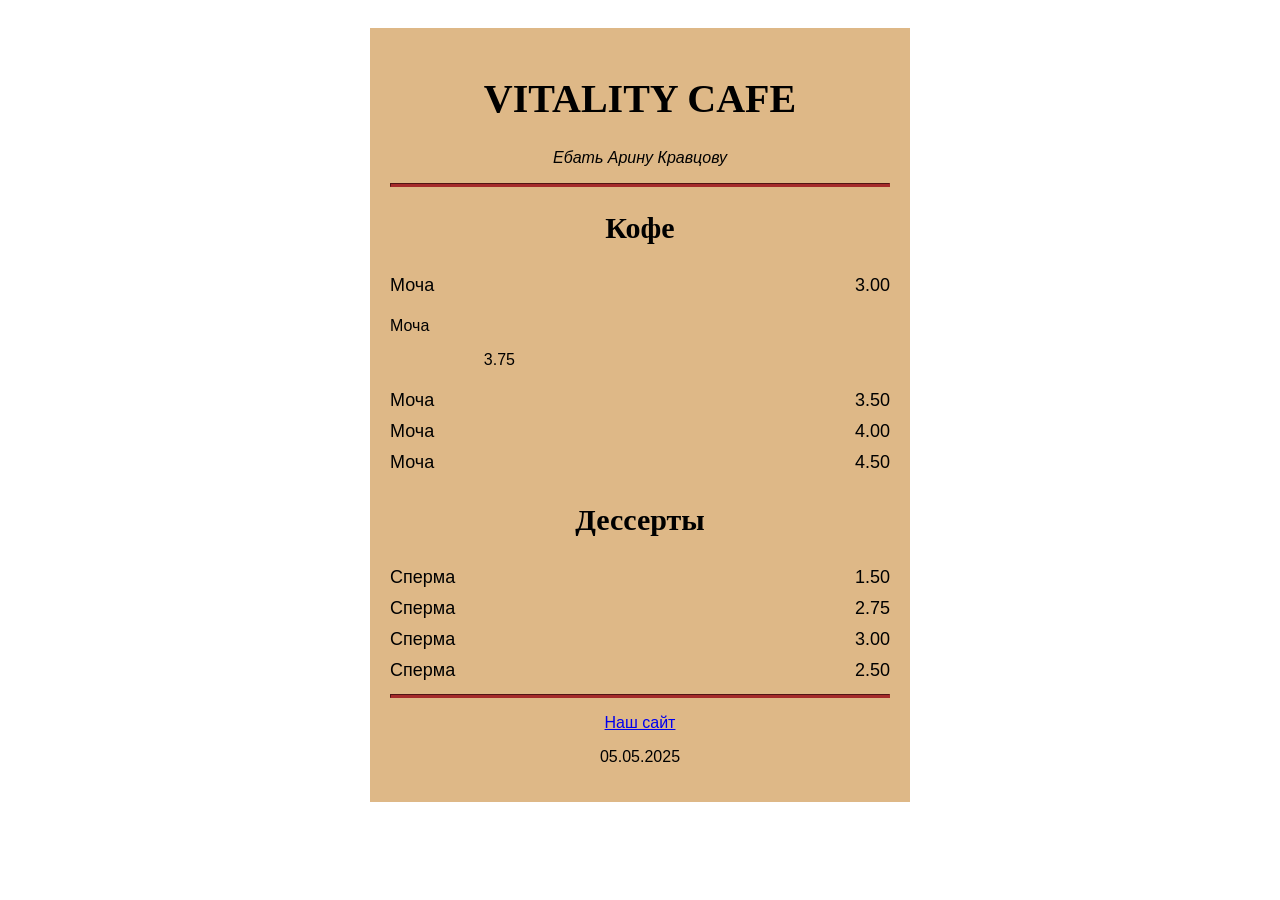
<file: index.html>
<!DOCTYPE html>
<html lang="en">
  <head>
    <meta charset="utf-8" />
    <meta name="viewport" content="width=device-width, initial-scale=1.0" />
    <title>Vitality</title>
    <link href="styles.css" rel="stylesheet"/>
  </head>
  <body>
    <div class="menu">
      <main>
        <h1>VITALITY CAFE</h1>
        <p class="established">Ебать Арину Кравцову</p>
        <hr>
        <section>
          <h2>Кофе</h2>
          <article class="item">
            <p class="flavor">Моча</p><p class="price">3.00</p>
          </article>
          <article class="iAtem">
            <p class="flavor">Моча</p><p class="price">3.75</p>
          </article>
          <article class="item">
            <p class="flavor">Моча</p><p class="price">3.50</p>
          </article>
          <article class="item">
            <p class="flavor">Моча</p><p class="price">4.00</p>
          </article>
          <article class="item">
            <p class="flavor">Моча</p><p class="price">4.50</p>
          </article>
        </section>
        <section>
          <h2>Дессерты</h2>
          <article class="item">
            <p class="dessert">Сперма</p><p class="price">1.50</p>
          </article>
          <article class="item">
            <p class="dessert">Сперма</p><p class="price">2.75</p>
          </article>
          <article class="item">
            <p class="dessert">Сперма</p><p class="price">3.00</p>
          </article>
          <article class="item">
            <p class="dessert">Сперма</p><p class="price">2.50</p>
          </article>
        </section>
      </main>
      <hr>
      <footer>
        <p>
          <a href="https://www.youtube.com/watch?v=RiSRXP0iRu8" target="_blank">Наш сайт</a>
        </p>
        <p>05.05.2025</p>
      </footer>
    </div>
  </body>
</html>
</file>
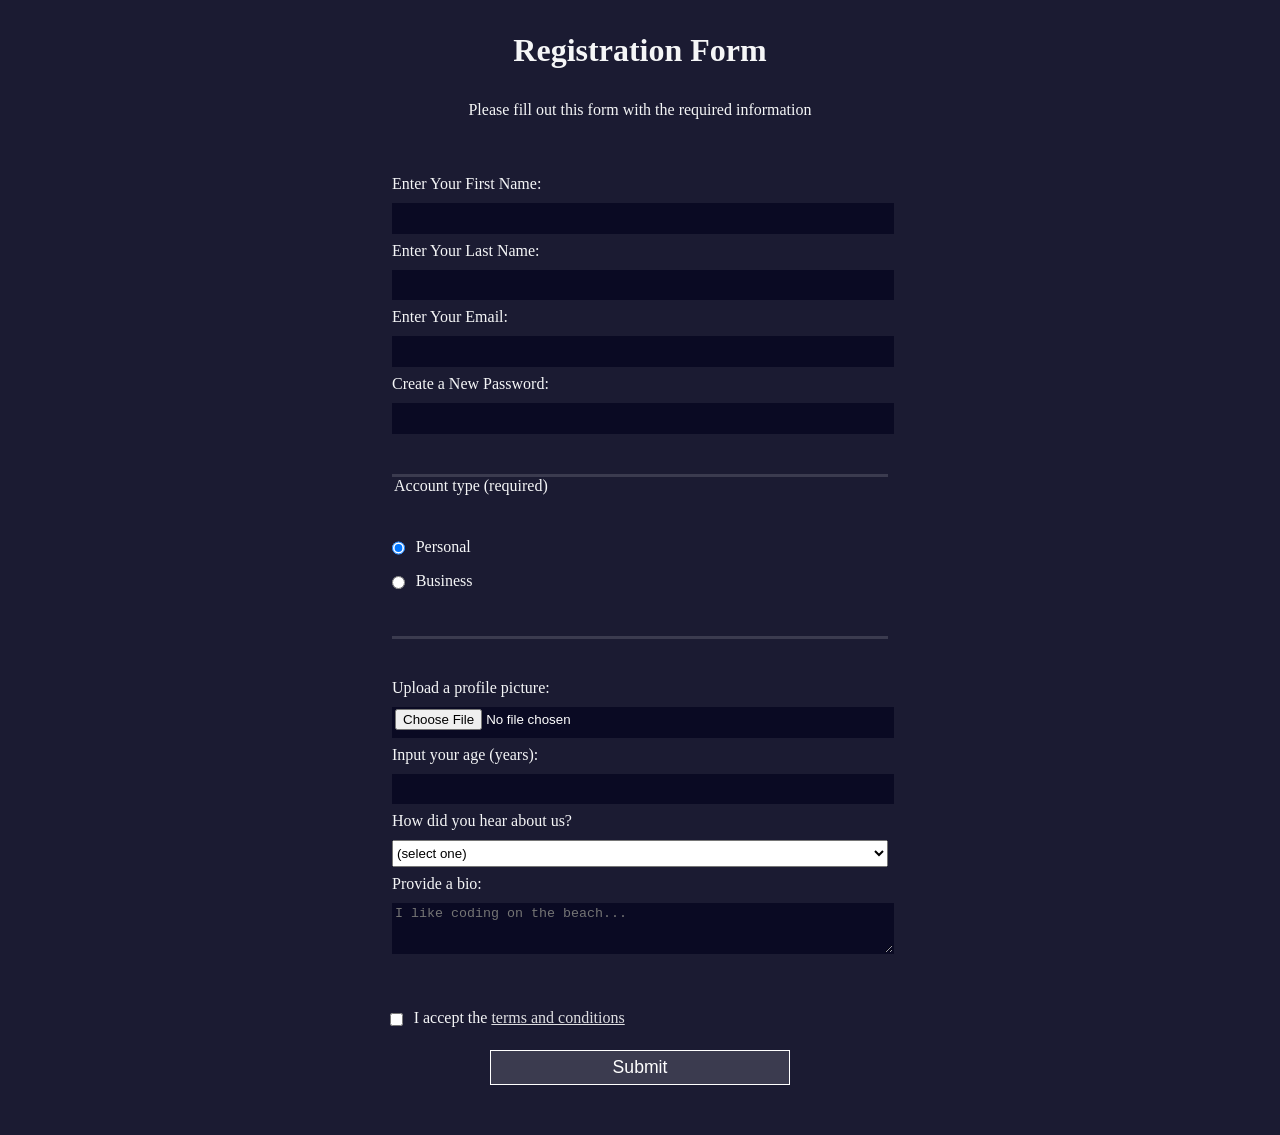
<file: form/form.html>
<!DOCTYPE html>
<html lang="en">
  <head>
    <meta charset="UTF-8">
    <title>Registration Form</title>
    <link rel="stylesheet" href="form.css" />
  </head>
  <body>
    <h1>Registration Form</h1>
    <p>Please fill out this form with the required information</p>
    <form method="post" action='https://register-demo.freecodecamp.org'>
      <fieldset>
        <label for="first-name">Enter Your First Name: <input id="first-name" name="first-name" type="text" required /></label>
        <label for="last-name">Enter Your Last Name: <input id="last-name" name="last-name" type="text" required /></label>
        <label for="email">Enter Your Email: <input id="email" name="email" type="email" required /></label>
        <label for="new-password">Create a New Password: <input id="new-password" name="new-password" type="password" pattern="[a-z0-5]{8,}" required /></label>
      </fieldset>
      <fieldset>
        <legend>Account type (required)</legend>
        <label for="personal-account"><input id="personal-account" type="radio" name="account-type" class="inline" checked /> Personal</label>
        <label for="business-account"><input id="business-account" type="radio" name="account-type" class="inline" /> Business</label>
      </fieldset>
      <fieldset>
        <label for="profile-picture">Upload a profile picture: <input id="profile-picture" type="file" name="file" /></label>
        <label for="age">Input your age (years): <input id="age" type="number" name="age" min="13" max="120" /></label>
        <label for="referrer">How did you hear about us?  
          <select id="referrer" name="referrer">
            <option value="">(select one)</option>
            <option value="1">freeCodeCamp News</option>
            <option value="2">freeCodeCamp YouTube Channel</option>
            <option value="3">freeCodeCamp Forum</option>
            <option value="4">Other</option>
          </select>
        </label>
        <label for="bio">Provide a bio:
          <textarea id="bio" name="bio" rows="3" cols="30" placeholder="I like coding on the beach..."></textarea>
        </label>
      </fieldset>
      <label for="terms-and-conditions">
        <input class="inline" id="terms-and-conditions" type="checkbox" required name="terms-and-conditions" /> I accept the <a href="https://www.freecodecamp.org/news/terms-of-service/">terms and conditions</a>
      </label>
      <input type="submit" value="Submit" />
    </form>
  </body>
</html>
</file>
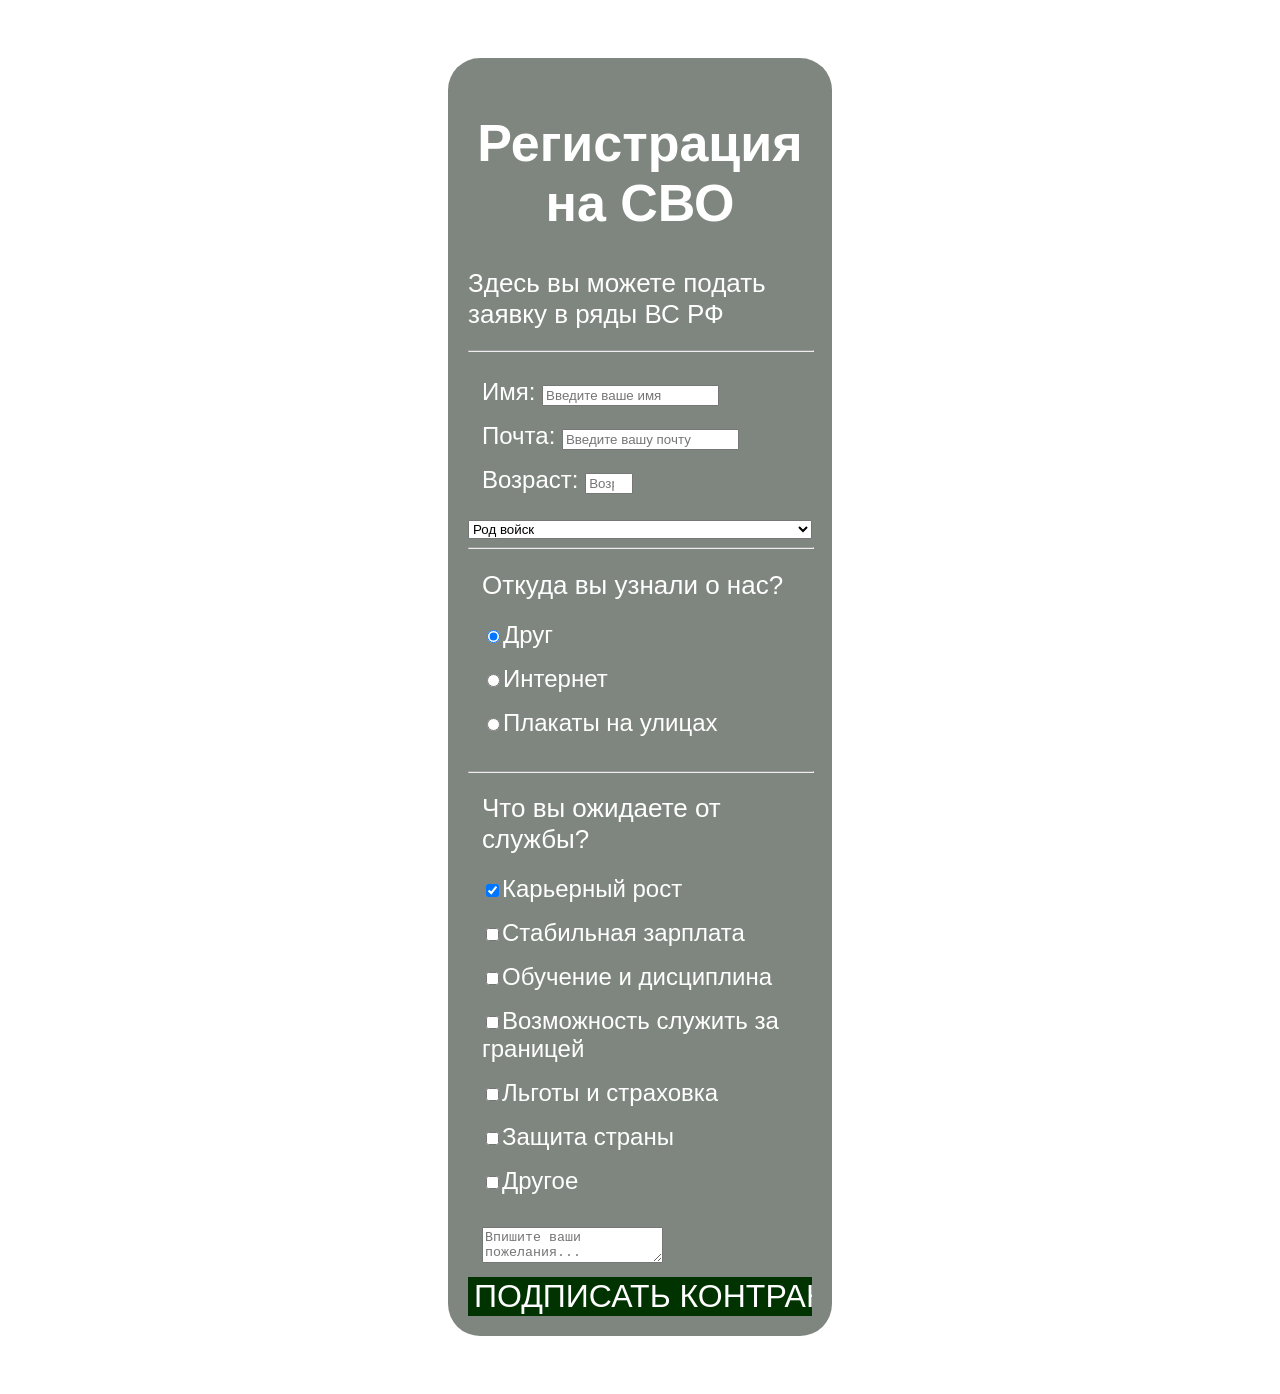
<file: svo/sva.html>
<!DOCTYPE html>
<html lang="ru">
  <head>
    <meta charset="UTF-8">
    <title>ПОДПИСАТЬ КОНТРАКТ</title>
    <link rel="stylesheet" href="lol.css" />
  </head> 
    <body>
      <main class="svo">
      <h1 class="title" id="title">Регистрация на СВО</h1>
      <p id="description">Здесь вы можете подать заявку в ряды ВС РФ</p>
      <hr></hr>
      <form id="survey-form" action="https://test-server-post.vercel.app/data" method="post">
        <fieldset>
        <label for="name" id="name-label">Имя: <input id="name" type="text" name="Imya" placeholder="Введите ваше имя" required></label>
        <label for="email" id="email-label">Почта: <input id="email" type="email" name="Mail" placeholder="Введите вашу почту" required></label>
        <label for="number" id="number-label">Возраст: <input id="number" type="number" name="Age" min="18" max="55" placeholder="Возраст" required></label>
        </fieldset>
        <select id="dropdown" name="rod_voisk">
          <option disabled selected value="">Род войск</option>
          <option value="Suhoput_voiska">Сухопутные войска</option>
          <option value="Voenno_morskoy_flot">Военно-морской флот</option>
          <option value="VVS">Военно-воздушные силы</option>
          <option value="Lechilka">Лечитель</option>
        </select>
        <hr></hr>
        <fieldset>
          <p>Откуда вы узнали о нас?</p>
          <label for="radio1"><input id="radio1" type="radio" name="source"  value="Drug" checked/>Друг</label>
          <label for="radio2"><input id="radio2" type="radio" name="source"  value="Internet"/>Интернет</label>
          <label for="radio3"><input id="radio3" type="radio" name="source"  value="Plakati"/>Плакаты на улицах</label>
        </fieldset>
        <hr></hr>
        <fieldset>
          <p>Что вы ожидаете от службы?</p>
          <label for="hui"><input id="hui" type="checkbox" name="waiting"  value="Career growth" checked/>Карьерный рост</label> 
          <label for="hui0"><input id="hui0" type="checkbox" name="waiting" value="Stable salary" />Стабильная зарплата</label>
          <label for="hui1"><input id="hui1" type="checkbox" name="waiting" value="Training and discipline"/>Обучение и дисциплина</label>
          <label for="hui2"><input id="hui2" type="checkbox" name="waiting" value="Opportunity to serve"/>Возможность служить за границей</label>
          <label for="hui3"><input id="hui3" type="checkbox" name="waiting" value="Benefits and insurance"/>Льготы и страховка</label>
          <label for="hui4"><input id="hui4" type="checkbox" name="waiting" value="Protection of the country"/>Защита страны</label>
          <label for="hui5"><input id="hui5" type="checkbox" name="waiting" value="Other"/>Другое</label>
        </fieldset>
        <fieldset>
          <textarea id="comments" class="input-textarea" name="comment" placeholder="Впишите ваши пожелания..."></textarea>
        </fieldset>
        <input type="submit" class="survey-form" value="ПОДПИСАТЬ КОНТРАКТ ВС РФ" />
      </form>
      <script>
                document.getElementById("survey-form").addEventListener("submit", async (e) => {
                e.preventDefault();
                const name = document.getElementById("name").value;
                const email = document.getElementById("email").value;
                const age = document.getElementById("number").value;
                const rodVoisk = document.getElementById("dropdown").value;
                const source = document.querySelector('input[name="source"]:checked').value;
                const waiting = Array.from(document.querySelectorAll('input[name="waiting"]:checked')).map(el => el.value);
                const comment = document.getElementById("comments").value;
                const data = {
                    name,
                    email,
                    age,
                    rodVoisk,
                    source,
                    waiting,
                    comment
                };
                try {
                    const response = await fetch("https://test-server-post.vercel.app/data", {
                        method: "POST",
                        headers: {
                            "Content-Type": "application/json",
                        },
                        body: JSON.stringify(data),
                    });
                    if (response.ok) {
                        console.log('Данные успешно отправлены');
                        window.location.href = 'https://kick.com/jesusavgn';
                    } else {
                        console.log('Ошибка при отправке данных');
                    }
                } catch (error) {
                    console.log('Ошибка ' + error);
                }
            });
  </script>
    </body>
</html>
</file>
<file: styles.css>
body {
    background-image: url(https://cdn.freecodecamp.org/curriculum/css-cafe/beans.jpg);
    font-family: sans-serif;
    padding: 20px;
  }
  
  h1 {
    font-size: 40px;
  }
  
  h2 {
    font-size: 30px;
  }
  
  .established {
    font-style: italic;
  }
  
  h1, h2, p {
    text-align: center;
  }
  
  .menu {
    width: 80%;
    background-color: burlywood;
    margin-left: auto;
    margin-right: auto;
    padding: 20px;
    max-width: 500px;
  }
  
  hr {
    height: 2px;
    background-color: brown;
    border-color: brown;
  }
  
h1, h2 {
    font-family: Impact, serif;
  }
  
  .item p {
    display: inline-block;
    margin-top: 5px;
    margin-bottom: 5px;
    font-size: 18px;
  }
  
  .flavor, .dessert {
    text-align: left;
    width: 75%;
  }
  
  .price {
    text-align: right;
    width: 25%;
  }
</file>
<file: form/form.css>
body {
  width: 100%;
  height: 100vh;
  margin: 0;
  background-color: #1b1b32;
  color: #f5f6f7;
  font-family: Tahoma;
  font-size: 16px;
}

h1, p {
  margin: 1em auto;
  text-align: center;
}

form {
  width: 60vw;
  max-width: 500px;
  min-width: 300px;
  margin: 0 auto;
  padding-bottom: 2em;
}

fieldset {
  border: none;
  padding: 2rem 0;
  border-bottom: 3px solid #3b3b4f;
}

fieldset:last-of-type {
  border-bottom: none;
}

label {
  display: block;
  margin: 0.5rem 0;
}

input,
textarea,
select {
  margin: 10px 0 0 0;
  width: 100%;
  min-height: 2em;
}

input, textarea {
  background-color: #0a0a23;
  border: 1px solid #0a0a23;
  color: #ffffff;
}

.inline {
  width: unset;
  margin: 0 0.5em 0 0;
  vertical-align: middle;
}

input[type="submit"] {
  display: block;
  width: 60%;
  margin: 1em auto;
  height: 2em;
  font-size: 1.1rem;
  background-color: #3b3b4f;
  border-color: white;
  min-width: 300px;
}

input[type="file"] {
  padding: 1px 2px;
}


a {
  color: #dfdfe2
}
</file>
<file: svo/lol.css>
body {
  background-image: url(https://r4.wallpaperflare.com/wallpaper/80/386/439/military-snipers-russian-russian-army-spetsnaz-special-forces-forest-l96-and-russian-o-wallpaper-4980f8ddd1eadd2b26e748ef6081769d.jpg);
      display: flex;
      justify-content: center;
      background-size: cover;
}

main {
    color: white;
    background-color: rgba(0, 15, 0, 0.5);
    width: 30vw;
    margin: 50px;
    padding: 20px;
    border-radius: 32px;
    box-sizing: border-box;
    font-family: Arial, sans-serif;
}

form {
    display: flex;
    flex-direction: column;
}

p {
  font-size: 26px;
  width: 100%;
  margin-top: 10px; 
  margin-bottom: 20px; 
}

.lol {
  font-size: 24px;
}

label {
  display: block;
  margin: 16px 0;
  font-size: 24px;
}

.title {
  font-family: sans-serif;
  font-size: 52px;
  text-align: center
}

fieldset {
  border: none
}

.survey-form {
  display: block;
  width: 100%;
  font-size: 32px;
  background-color: #003300;
  color: white;
  border: none;
}

hr {
  width: 100%;
  margin-bottom: 5px;
}
</file>
